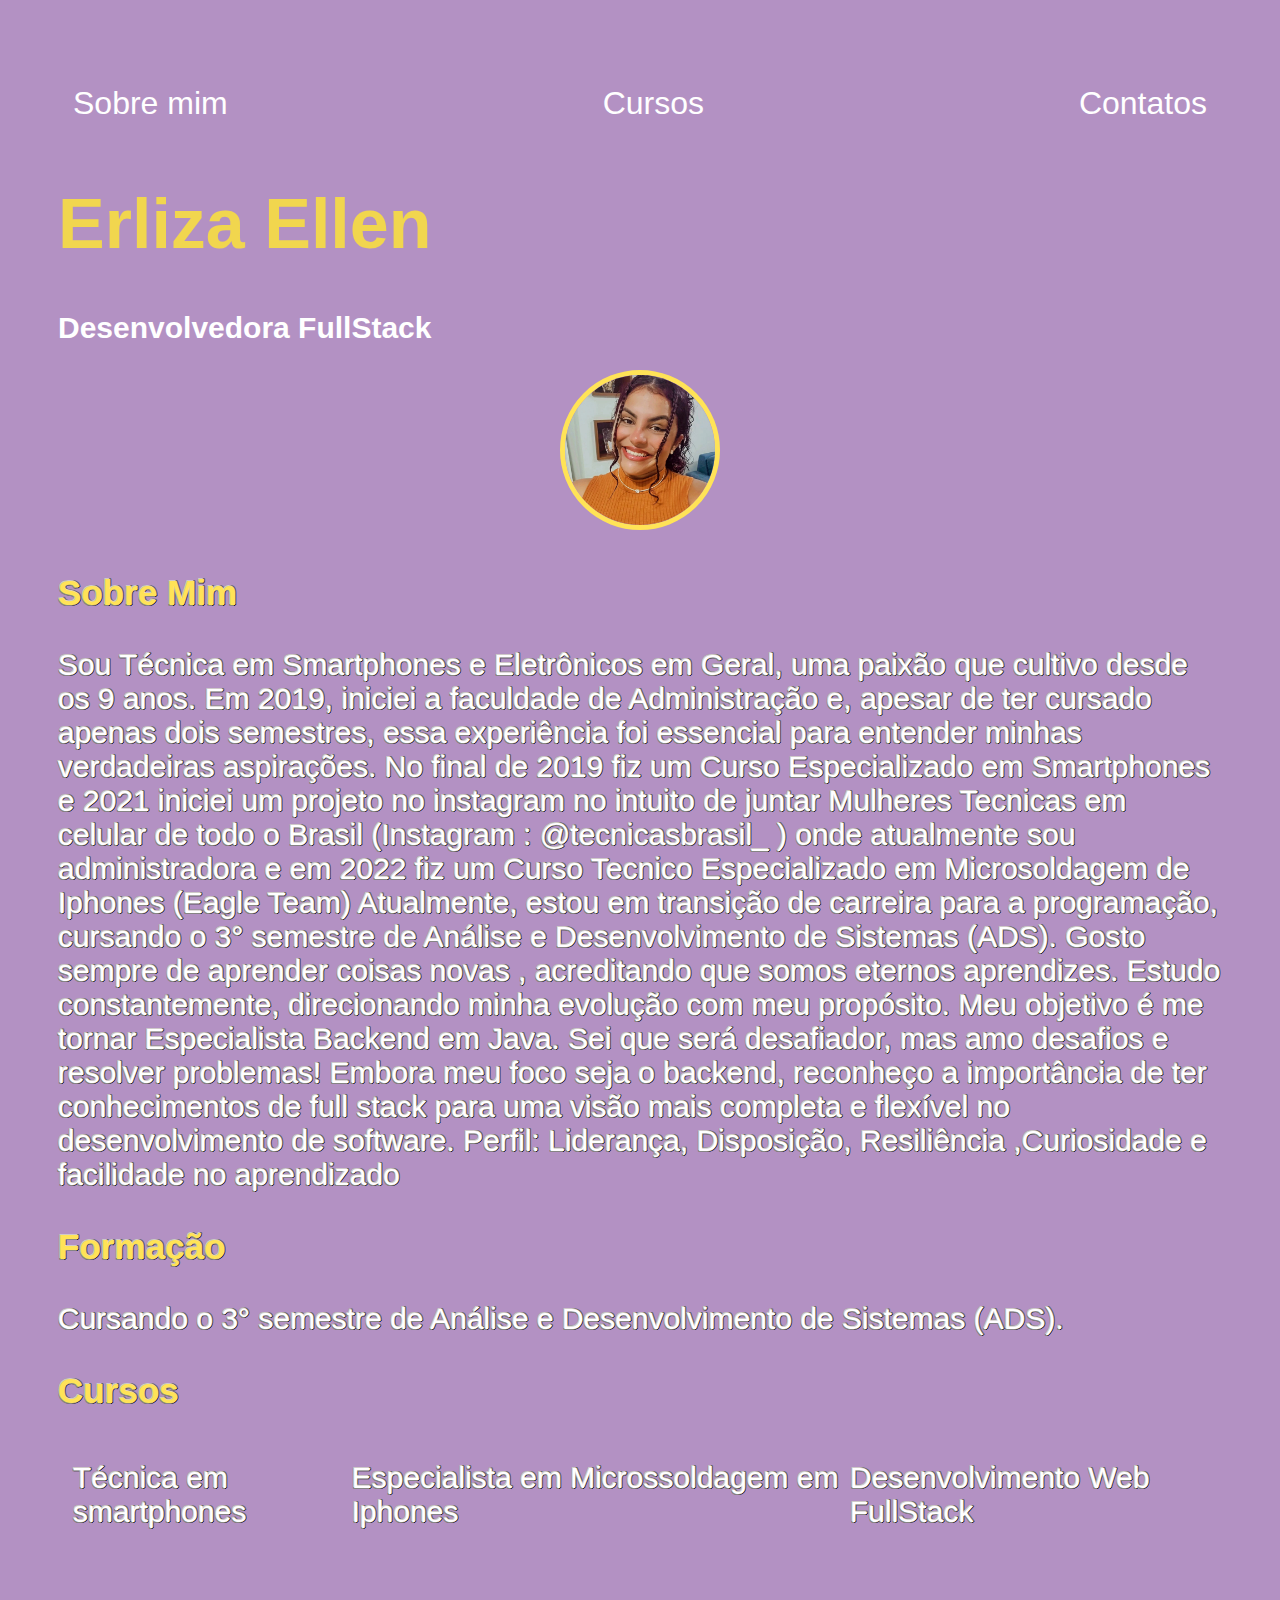
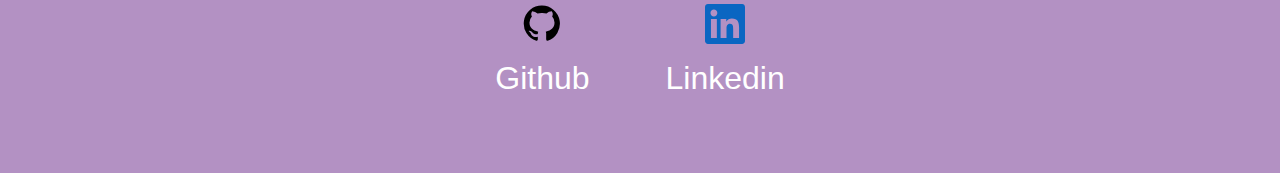
<file: index.html>
<!DOCTYPE html>
<html lang="en">

<head>
    <meta charset="UTF-8">
    <meta name="viewport" content="width=device-width, initial-scale=1.0">
    <title>Erliza Ellen</title>
    <link rel="stylesheet" href="index.css">
</head>


<body>
    <div class="container">
        <nav>
            <ul>
                <li><a href=" index.html ">Sobre mim</a></li>
                <li><a href="Cursos.html ">Cursos</a></li>
                <li><a href="contact.html ">Contatos</a></li>
            </ul>
        </nav>

        <header>
            <h1>Erliza Ellen</h1>
            <h2> Desenvolvedora FullStack</h2>
            <div class="center ">

                <img src="img/erlizaellen.jpg " alt="Erliza Ellen ">
            </div>

        </header>
        <main>
            <section>
                <h3>Sobre Mim</h3>
                <p>
                    Sou Técnica em Smartphones e Eletrônicos em Geral, uma paixão que cultivo desde os 9 anos. Em 2019, iniciei a faculdade de Administração e, apesar de ter cursado apenas dois semestres, essa experiência foi essencial para entender minhas verdadeiras aspirações.
                    No final de 2019 fiz um Curso Especializado em Smartphones e 2021 iniciei um projeto no instagram no intuito de juntar Mulheres Tecnicas em celular de todo o Brasil (Instagram : @tecnicasbrasil_ ) onde atualmente sou administradora
                    e em 2022 fiz um Curso Tecnico Especializado em Microsoldagem de Iphones (Eagle Team) Atualmente, estou em transição de carreira para a programação, cursando o 3° semestre de Análise e Desenvolvimento de Sistemas (ADS). Gosto sempre
                    de aprender coisas novas , acreditando que somos eternos aprendizes. Estudo constantemente, direcionando minha evolução com meu propósito. Meu objetivo é me tornar Especialista Backend em Java. Sei que será desafiador, mas amo desafios
                    e resolver problemas! Embora meu foco seja o backend, reconheço a importância de ter conhecimentos de full stack para uma visão mais completa e flexível no desenvolvimento de software. Perfil: Liderança, Disposição, Resiliência ,Curiosidade
                    e facilidade no aprendizado
                </p>
                <h3>Formação</h3>
                <p>
                    Cursando o 3° semestre de Análise e Desenvolvimento de Sistemas (ADS).
                </p>
                <h3>Cursos</h3>
                <p>
                    <ul>
                        <li>Técnica em smartphones
                            <li>
                                <li>Especialista em Microssoldagem em Iphones
                                    <li>
                                        <li>Desenvolvimento Web FullStack
                                            <li>
                                            </li>
                    </ul>
                </p>
            </section>
        </main>
        <footer>
            <a href="https://github.com/erlizaellen " target="_blank " rel="noopener noferrer ">

                <img src=" img/github-svgrepo-com (1).svg ">
                <p>Github</p>
            </a>
            <a href="https://www.linkedin.com/in/erliza-ellen-40a5661a3/ " target="_blank " rel="noopener noferrer ">

                <img src="img/linkedin-icon.svg " img/>
                <p>Linkedin</p>

        </footer>
    </div>
</body>

</html>
</file>
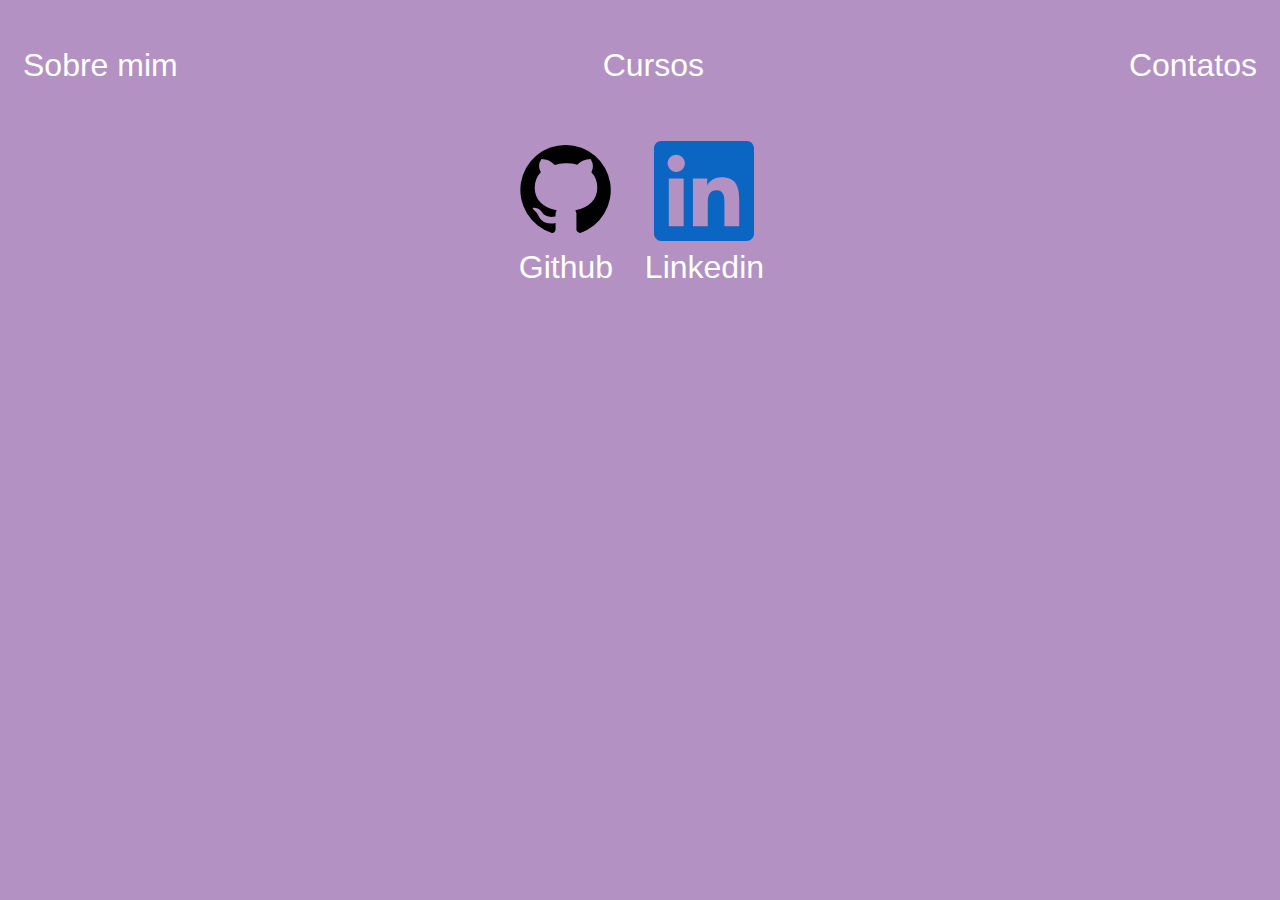
<file: contact.html>
<!DOCTYPE html>
<html lang="en">

<head>
    <meta charset="UTF-8">
    <meta name="viewport" content="width=, initial-scale=1.0">
    <title>Contato</title>
    <link rel="stylesheet" href="contact.css">

    <style>
        .container {
            text-align: center;
        }
        
        .container a {
            display: inline-block;
            margin: 10px;
        }
        
        .container img {
            width: 100px;
            /* Ajuste o tamanho conforme necessário */
            height: auto;
        }
        
        .container p {
            margin: 0;
            padding: 0;
        }
    </style>

</head>

<body>
    <div>
        <nav>
            <ul>
                <li><a href=" index.html ">Sobre mim</a></li>
                <li><a href="Cursos.html ">Cursos</a></li>
                <li><a href="contact.html ">Contatos</a></li>
            </ul>
        </nav>

    </div>

    <div class=" container ">
        <a href="https://github.com/erlizaellen " target="_blank " rel="noopener noferrer ">

            <img src=" img/github-svgrepo-com (1).svg ">
            <p>Github</p>
        </a>
        <a href="https://www.linkedin.com/in/erliza-ellen-40a5661a3/ " target="_blank " rel="noopener noferrer ">

            <img src="img/linkedin-icon.svg " img/>
            <p>Linkedin</p>
    </div>

</body>

</html>
</file>
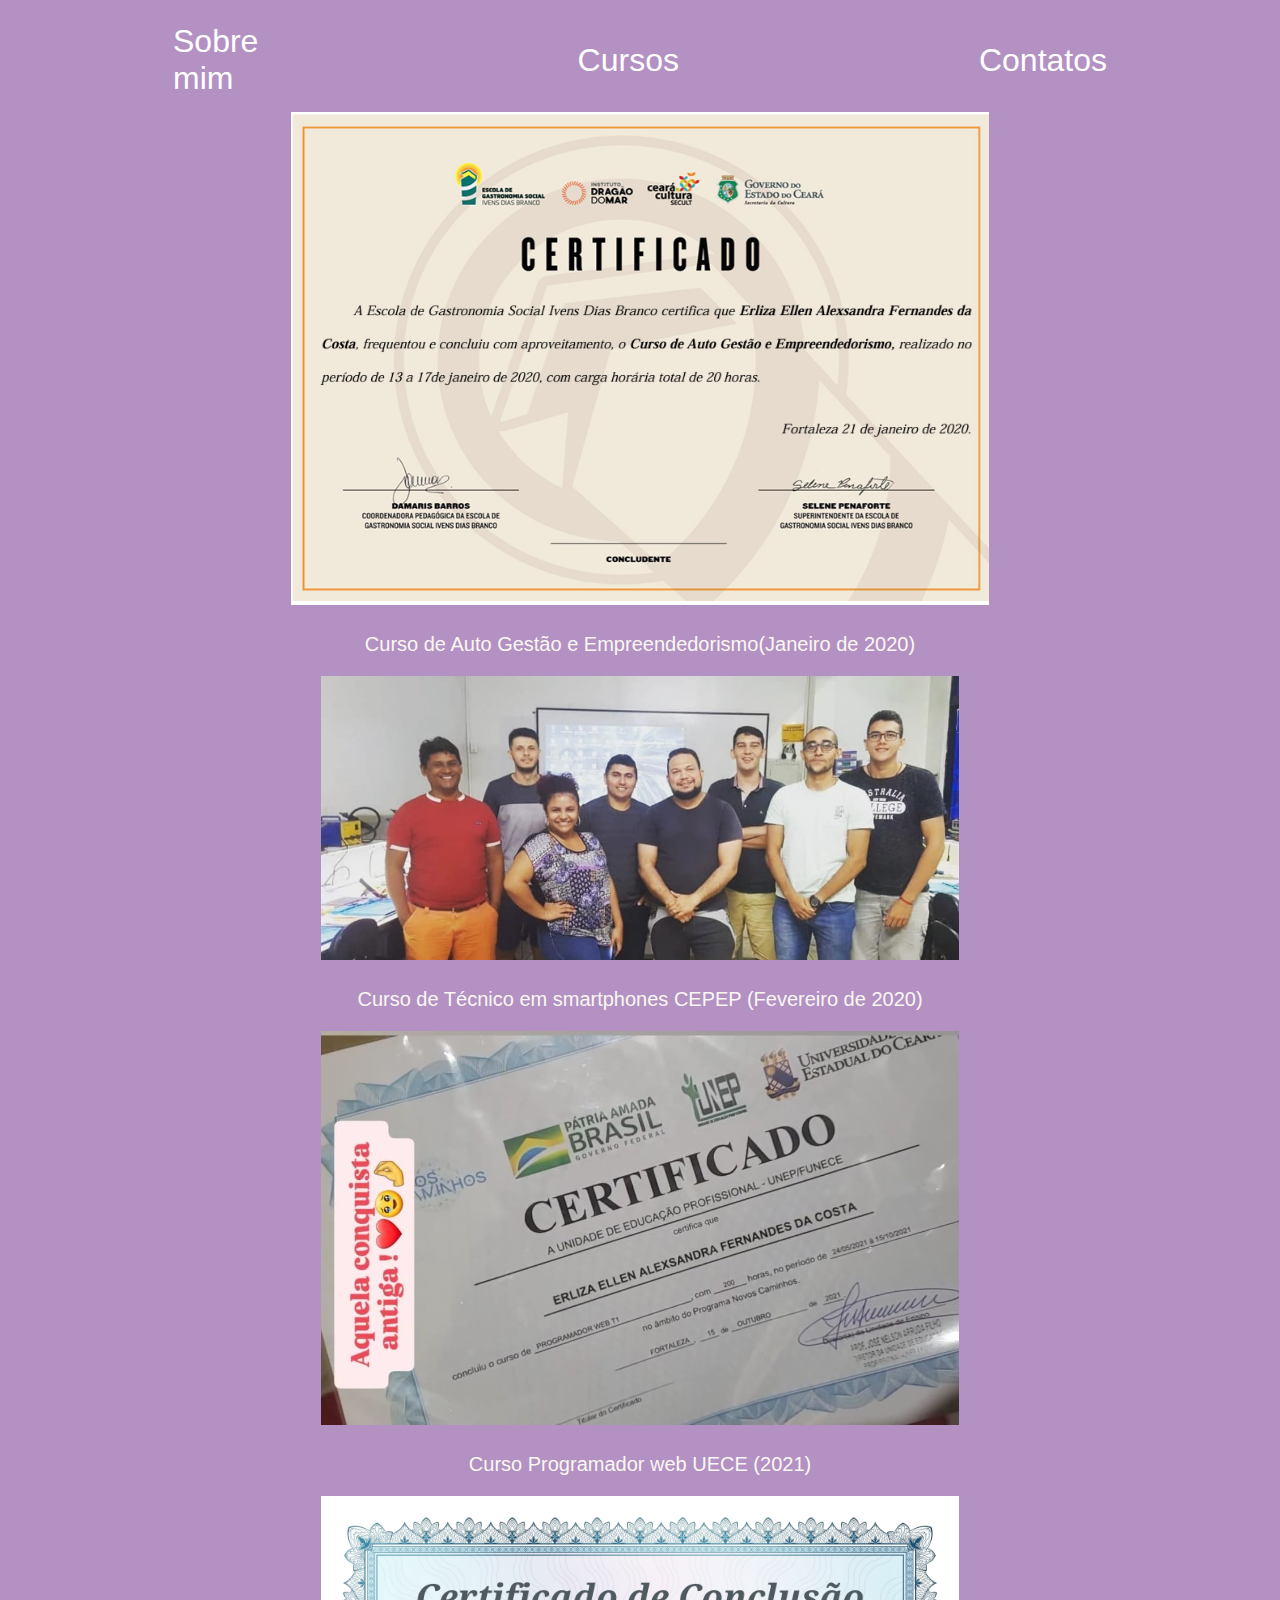
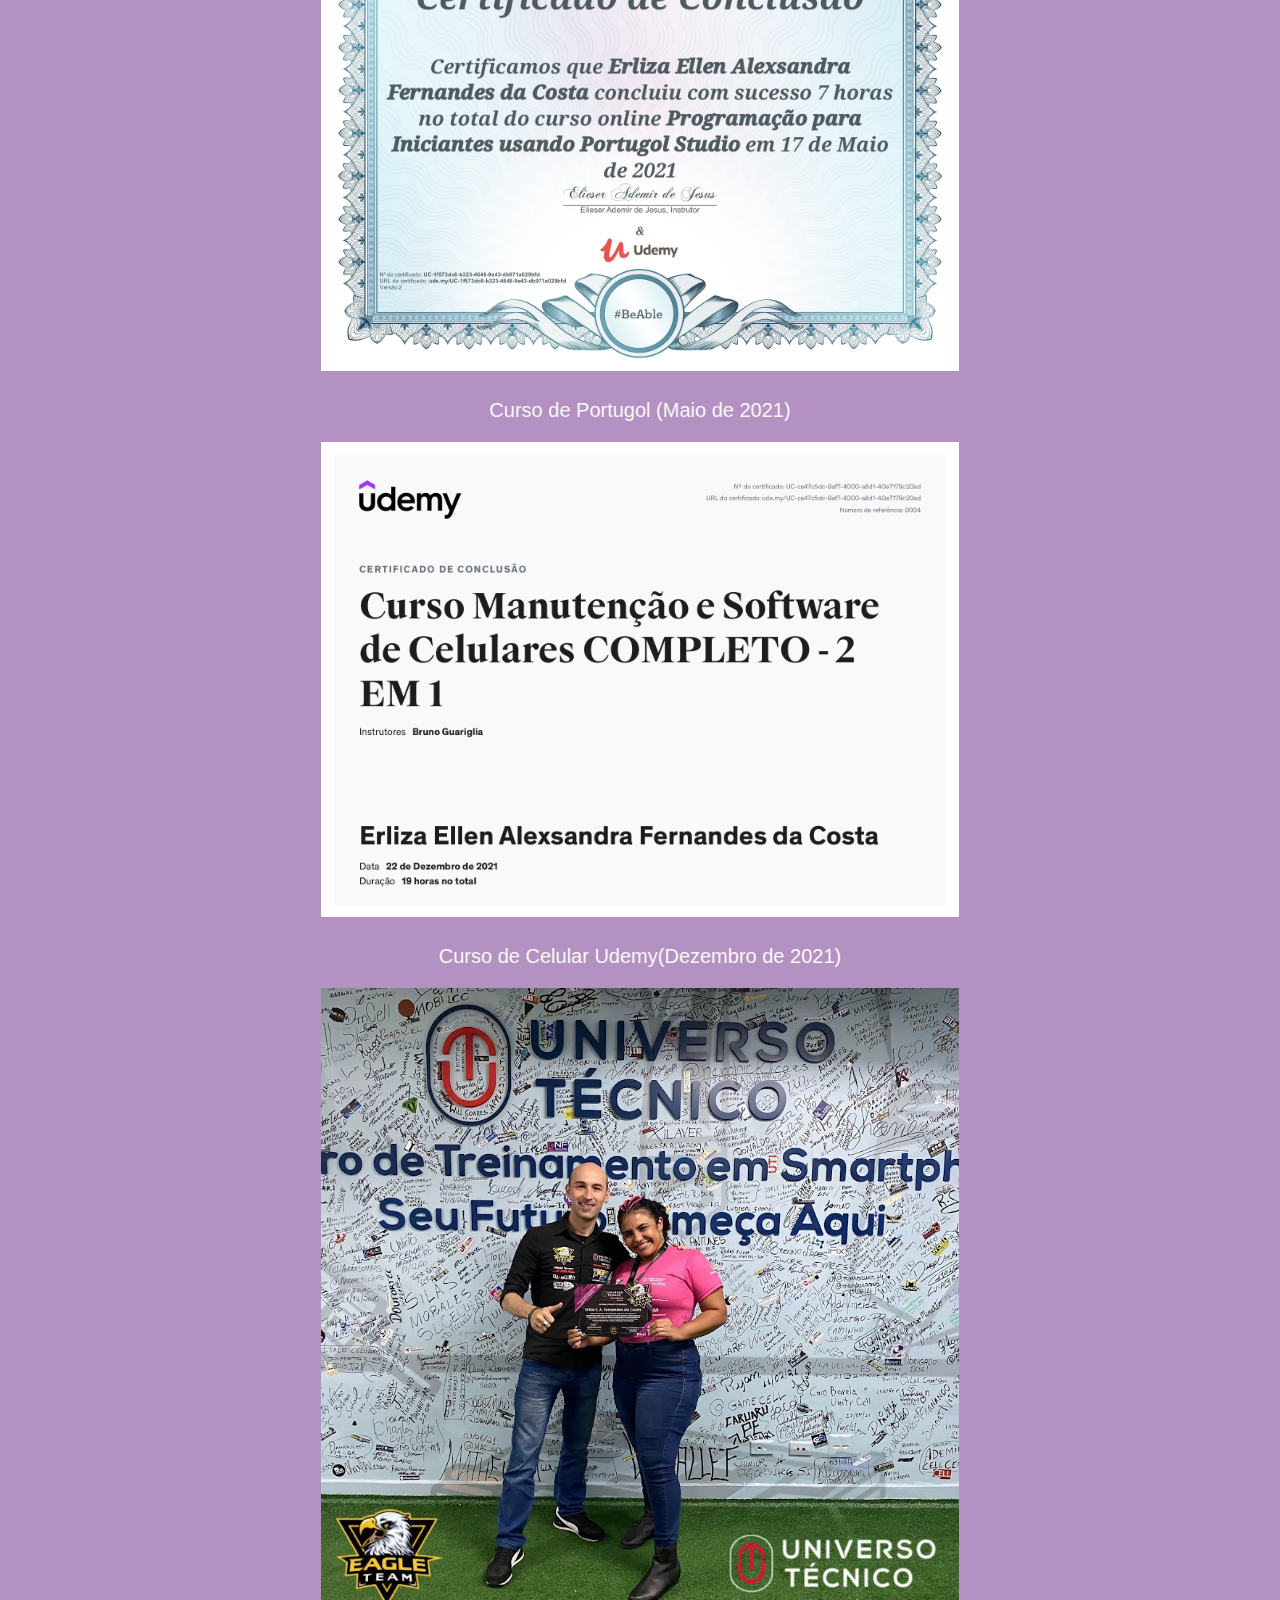
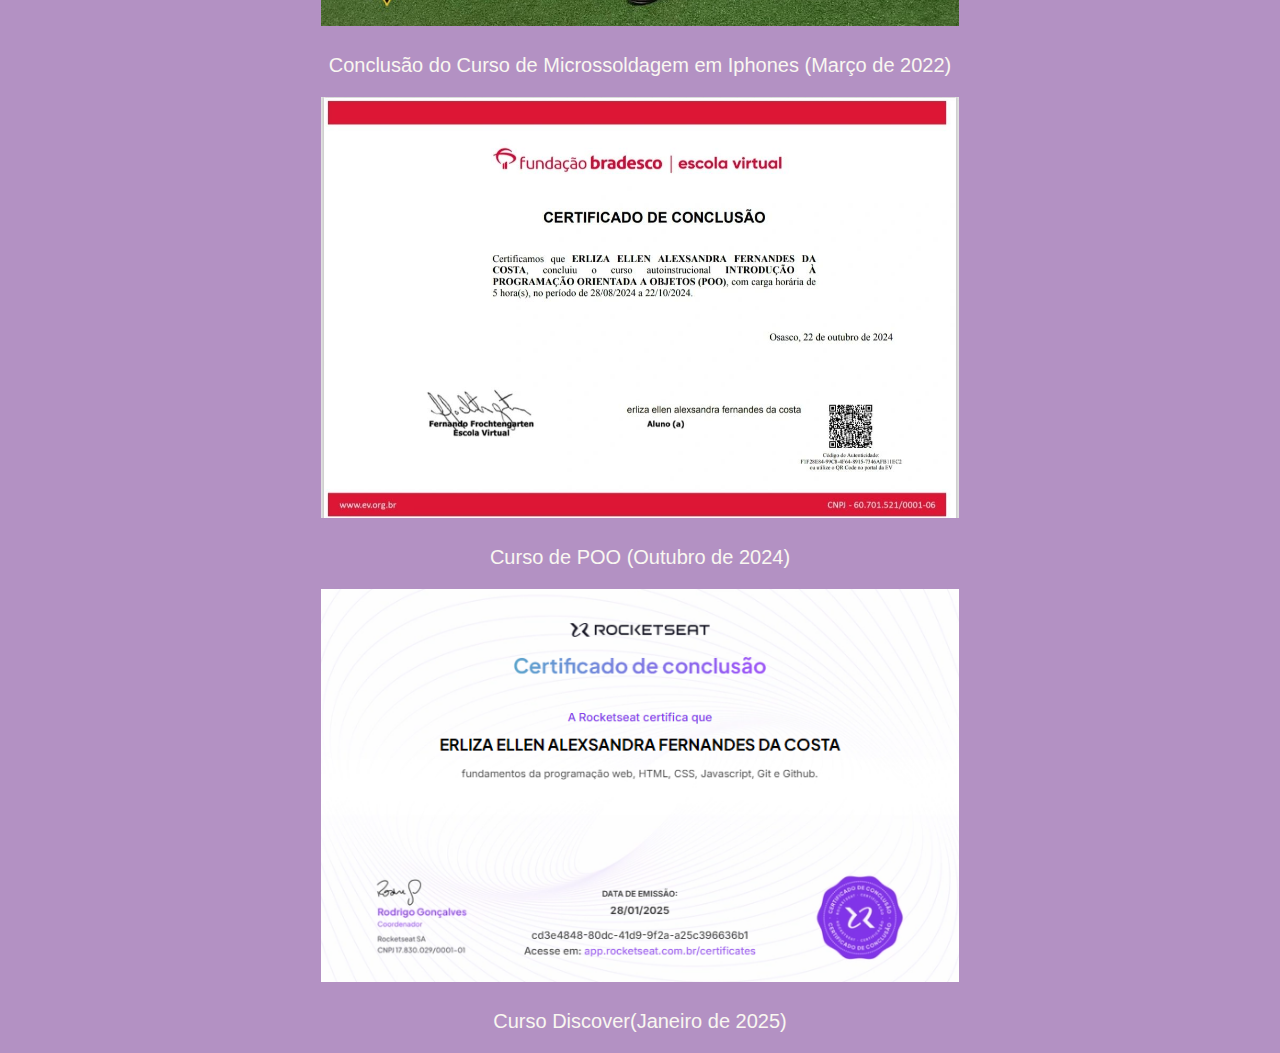
<file: cursos.html>
<!DOCTYPE html>
<html lang="en">

<head>
    <meta charset="UTF-8">
    <meta name="viewport" content="width=device-width, initial-scale=1.0">
    <title>Projetos</title>
    <link rel="stylesheet" href="cursos.css">
    <style>
        .container {
            text-align: center;
        }
        
        .container {
            text-align: center;
        }
        
        nav ul {
            display: flex;
            justify-content: center;
            /* Centraliza os itens */
            list-style-type: none;
            padding: x;
            margin: 0;
            /* Remove margens padrão */
        }
        
        nav li {
            margin: 0 150px;
            /* Ajusta o espaçamento entre os itens */
        }
        
        nav a {
            color: rgb(255, 255, 255);
            text-decoration: none;
        }
    </style>
</head>

<body>
    <nav>
        <ul>
            <li><a href=" index.html ">Sobre mim</a></li>
            <li><a href="Cursos.html ">Cursos</a></li>
            <li><a href="contact.html ">Contatos</a></li>
        </ul>
    </nav>
    <div class="container" id="cepep">
        <img src="img/curso autogestao.png" alt="curso autogestao">
        <p>Curso de Auto Gestão e Empreendedorismo(Janeiro de 2020)</p>

        <div class="container" id="cepep">
            <img src="img/curso cepep smartphones.jpeg" alt="curso cepep">
            <p>Curso de Técnico em smartphones CEPEP (Fevereiro de 2020)</p>
        </div>
        <div class="container">
            <img src="img/certificado uece 2021.jpeg" alt="curso uece">
            <p>Curso Programador web UECE (2021)</p>
        </div>


        <div class="container">
            <img src="img/Curso Portugol.jpg" alt="curso portugol">
            <p>Curso de Portugol (Maio de 2021)</p>
        </div>
        <div class="container">
            <img src="img/curso udemy celular.jpg" alt="curso celular udemy">
            <p>Curso de Celular Udemy(Dezembro de 2021)</p>
        </div>
        <div class="container">
            <img src="img/certificado eagle.jpg" alt="curso eagle team">
            <p>Conclusão do Curso de Microssoldagem em Iphones (Março de 2022)</p>
        </div>
        <div class="container">
            <img src="img/curso poo bradesco.jfif" alt="curso POO">
            <p>Curso de POO (Outubro de 2024)</p>
        </div>
        <div class="container">
            <img src="img/erlizadiscover.png" alt="Curso Discover">
            <p>Curso Discover(Janeiro de 2025)</p>
        </div>
</body>



</body>

</html>
</file>
<file: index.css>
body {
            background-color: #b391c3;
            color: #f9f7f1;
            font-family: 'Lucida Sans', 'Lucida Sans Regular', 'Lucida Grande', 'Lucida Sans Unicode', Geneva, Verdana, sans-serif;
            font-size: 200%;
        }
        
        ul {
            display: flex;
            justify-content: space-between;
            list-style-type: none;
            align-items: center;
            padding: 15px;
        }
        
        a {
            color: rgb(255, 255, 255);
            text-decoration: none;
        }
        
        header img {
            width: 150px;
            height: 150px;
            border-radius: 50%;
            border: 5px solid #ffe357;
        }
        
        .center {
            text-align: center;
        }
        
        h1 {
            color: rgb(248, 252, 32)
        }
        
        footer img {
            width: 100;
            height: 40px;
        }
        
        footer {
            display: flex;
            justify-self: center;
        }
        
        footer a {
            margin: 30px;
            text-align: center;
        }
        
        footer p {
            margin: 8px;
        }
        
        .container {
            padding: 30px 50px;
        }
        
        nav a:hover {
            color: yellow
        }
        
        h3 {
            color: #ffe357;
            /* Cor do texto */
            text-shadow: 2px 1px 0 #e0c8c8, /* Sombra à direita e abaixo */
            -2px 1px 0 #726b6b, /* Sombra à esquerda e abaixo */
            2px 1px 0 #999494, /* Sombra à direita e acima */
            2px 1px 0 #7d7979, /* Sombra à esquerda e acima */
            2px 0 0 #756f6f, /* Sombra à direita */
        }
        
        section {
            font-size: 30px;
            color: white;
            /* Cor do texto */
            text-shadow: -1px -1px 0 #cfc9c9, /* Sombra à direita e abaixo */
            -1px 1px 0 #868484, /* Sombra à esquerda e abaixo */
            1px -1px 0 #696969, /* Sombra à direita e acima */
            -1px -1px 0 #807e7e, /* Sombra à esquerda e acima */
            1px 0 0 #000, /* Sombra à direita */
            -1px 0 0 #717070, /* Sombra à esquerda */
            0 1px 0 #000, /* Sombra abaixo */
            0 -1px 0 #7e7e7e;
            /* Sombra acima */
        }
        
        h1 {
            font-size: 70px;
            color: #f1d64e;
            /* Cor do texto */
            text-shadow: 8px 10px 2 #2b0909, /* Sombra à direita e abaixo */
            10px 10px 2 #1d0505, /* Sombra à esquerda e abaixo */
            10px 10px 4 #120202, /* Sombra à direita e acima */
            15px 10px 3 #220707, /* Sombra à esquerda e acima */
            5px 5px 5#180404, /* Sombra à direita */
        }
        
        h2 {
            font-size: 30px;
            color: #ffffff;
            text-shadow: 3px 2px 0 #2b0909, /* Sombra à direita e abaixo */
            2px 2px 0 #1d0505, /* Sombra à esquerda e abaixo */
            2px 2px 0 #120202, /* Sombra à direita e acima */
            2px 2px 0 #220707, /* Sombra à esquerda e acima */
            2px 0 0 #180404, /* Sombra à direita */
        }
</file>
<file: contact.css>
body {
                background-color: #b391c3;
                color: #b391c3;
                font-family: 'Lucida Sans', 'Lucida Sans Regular', 'Lucida Grande', 'Lucida Sans Unicode', Geneva, Verdana, sans-serif;
                font-size: 200%;
                font-size: 200%;
            }
            
            ul {
                display: flex;
                justify-content: space-between;
                list-style-type: none;
                align-items: center;
                padding: 15px;
            }
            
            a {
                color: rgb(255, 255, 255);
                text-decoration: none;
            }
</file>
<file: cursos.css>
body {
                        background-color: #b391c3;
                        color: #f9f7f1;
                        font-family: 'Lucida Sans', 'Lucida Sans Regular', 'Lucida Grande', 'Lucida Sans Unicode', Geneva, Verdana, sans-serif;
                        font-size: 200%;
                    }
                    
                    img {
                        width: 60%;
                        height: 40%;
                    }
                    
                    p {
                        font-size: 20px;
                        text-align: center;
                    }
                    
                    nav ul {
                        display: flex;
                        justify-content: space-between;
                        list-style-type: none;
                        align-items: center;
                        padding: 15px;
                        margin: 0;
                    }
                    
                    a {
                        color: rgb(255, 255, 255);
                        text-decoration: none;
                    }
                    
                    .container {
                        padding: 0px 50px;
                    }
</file>
